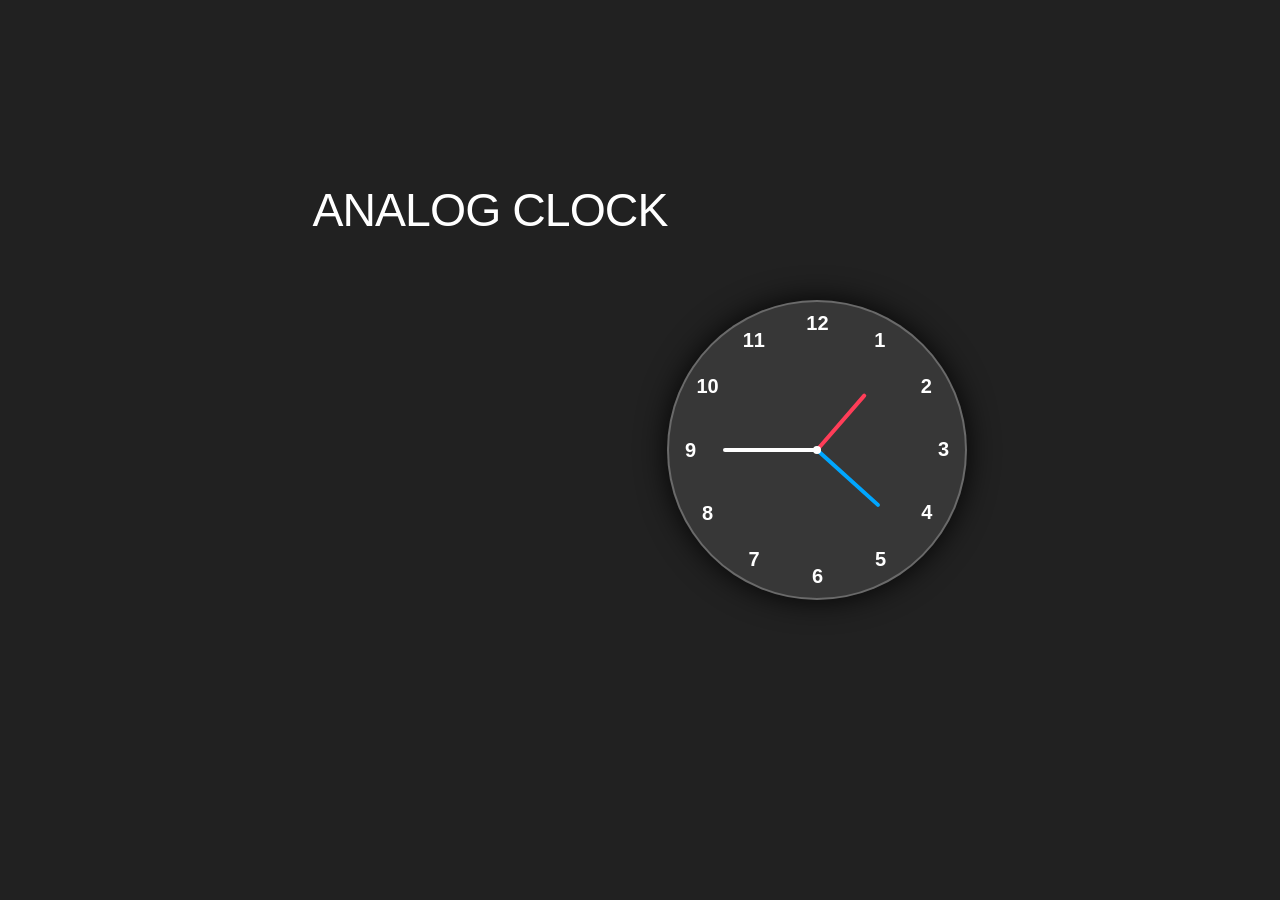
<file: index.html>
<!DOCTYPE html>
<html lang="en">
  <head>
    <meta charset="UTF-8" />
    <meta http-equiv="X-UA-Compatible" content="IE=edge" />
    <meta name="viewport" content="width=device-width, initial-scale=1.0" />
    <link rel="stylesheet" href="style.css" />
    <title>Analog Clock</title>
  </head>

  <body>
    <div>
    <h1>ANALOG CLOCK</h1>
    </div>

    <div class="container">
      <div class="clock">
        <div style="--clr: #ff3d58; --h: 74px" id="hour" class="hand">
          <i></i>
        </div>
        <div style="--clr: #00a6ff; --h: 84px" id="min" class="hand">
          <i></i>
        </div>
        <div style="--clr: #ffffff; --h: 94px" id="sec" class="hand">
          <i></i>
        </div>

        <span style="--i: 1"><b>1</b></span>
        <span style="--i: 2"><b>2</b></span>
        <span style="--i: 3"><b>3</b></span>
        <span style="--i: 4"><b>4</b></span>
        <span style="--i: 5"><b>5</b></span>
        <span style="--i: 6"><b>6</b></span>
        <span style="--i: 7"><b>7</b></span>
        <span style="--i: 8"><b>8</b></span>
        <span style="--i: 9"><b>9</b></span>
        <span style="--i: 10"><b>10</b></span>
        <span style="--i: 11"><b>11</b></span>
        <span style="--i: 12"><b>12</b></span>
      </div>
    </div>

    <script src="script.js"></script>
  </body>
</html>
</file>
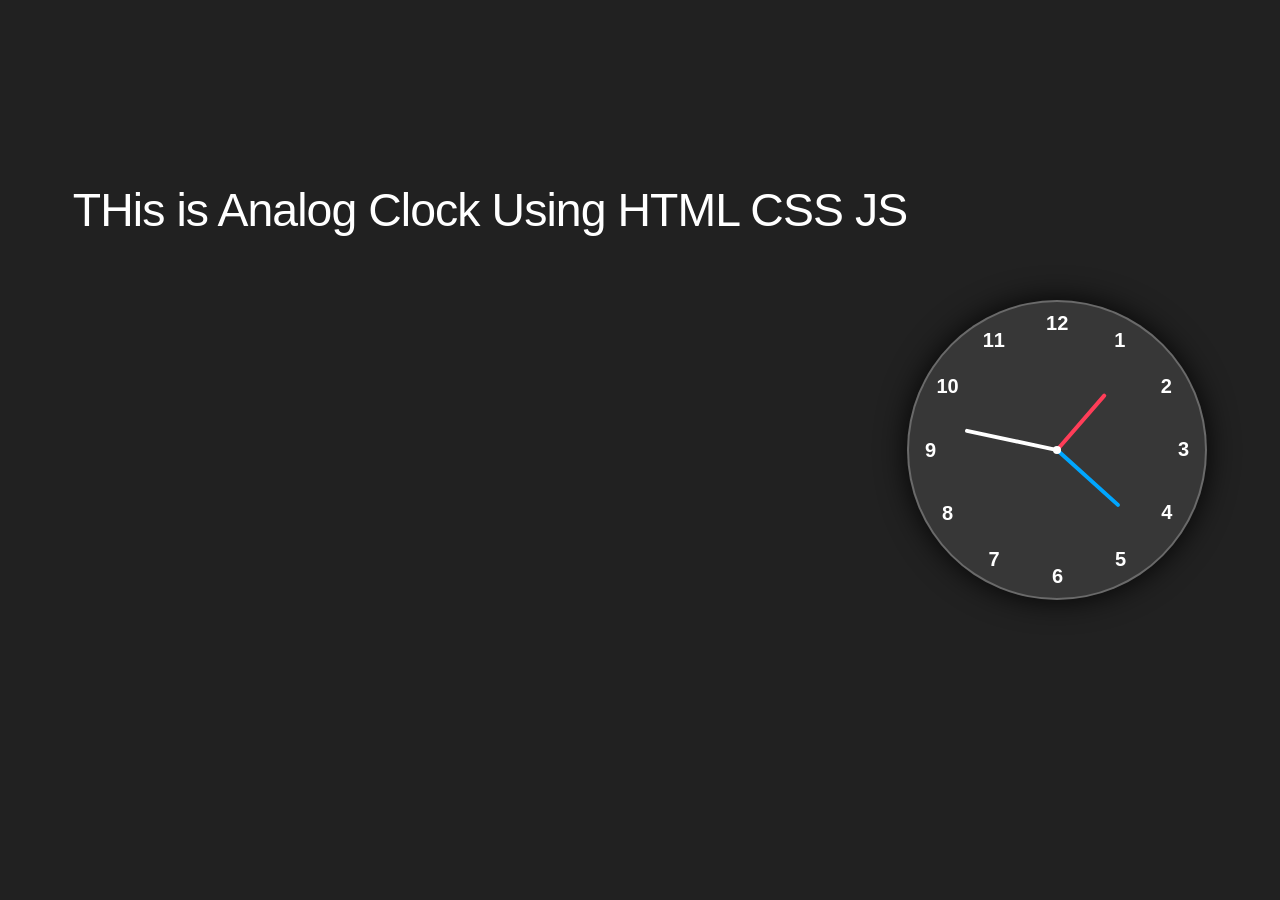
<file: Clock.html>
<!DOCTYPE html>
<html lang="en">
  <head>
    <meta charset="UTF-8" />
    <meta http-equiv="X-UA-Compatible" content="IE=edge" />
    <meta name="viewport" content="width=device-width, initial-scale=1.0" />
    <link rel="stylesheet" href="style.css" />
    <title>Analog Clock</title>
  </head>

  <body>
    <h1>THis is Analog Clock Using HTML CSS JS</h1>
    <div class="container">
      <div class="clock">
        <div style="--clr: #ff3d58; --h: 74px" id="hour" class="hand">
          <i></i>
        </div>
        <div style="--clr: #00a6ff; --h: 84px" id="min" class="hand">
          <i></i>
        </div>
        <div style="--clr: #ffffff; --h: 94px" id="sec" class="hand">
          <i></i>
        </div>

        <span style="--i: 1"><b>1</b></span>
        <span style="--i: 2"><b>2</b></span>
        <span style="--i: 3"><b>3</b></span>
        <span style="--i: 4"><b>4</b></span>
        <span style="--i: 5"><b>5</b></span>
        <span style="--i: 6"><b>6</b></span>
        <span style="--i: 7"><b>7</b></span>
        <span style="--i: 8"><b>8</b></span>
        <span style="--i: 9"><b>9</b></span>
        <span style="--i: 10"><b>10</b></span>
        <span style="--i: 11"><b>11</b></span>
        <span style="--i: 12"><b>12</b></span>
      </div>
    </div>

    <script src="script.js"></script>
  </body>
</html>
</file>
<file: style.css>
*{
    margin: 0;
    padding: 0;
    box-sizing: border-box;
    font-family: sans-serif;
    color: #ffffff;
}

body{
    display: flex;
    justify-content: center;
    align-items: center;
    
    min-height: 100vh;
    background-color: #212121;
}
h1 {
    
    font-size: 2.9rem;
    font-weight: 500;
    letter-spacing: -0.02em;
    background: linear-gradient(500deg, white);
    -webkit-background-clip: text;
    margin-bottom: 30rem;
    position: relative;
}




.container{
    position: relative;
}

.clock{
    width: 300px;
    height: 300px;
    border-radius: 50%;
    background-color: rgba(255, 255, 255, 0.1);
    border: 2px solid rgba(255, 255, 255, 0.25);
    box-shadow: 0px 0px 30px rgba(0, 0, 0, 0.9);
    display: flex;
    justify-content: center;
    align-items: center;
}

.clock span{
    position: absolute;
    transform: rotate(calc(30deg * var(--i))); 
    inset: 12px;
    text-align: center;
}

.clock span b{
    transform: rotate(calc(-30deg * var(--i)));
    display: inline-block;
    font-size: 20px;
}

.clock::before{
    content: '';
    position: absolute;
    width: 8px;
    height: 8px;
    border-radius: 50%;
    background-color: #fff;
    z-index: 2;
}

.hand{
    position: absolute;
    display: flex;
    justify-content: center;
    align-items: flex-end;
}
.hand i{
    position: absolute;
    background-color: var(--clr);
    width: 4px;
    height: var(--h);
    border-radius: 8px;
}
</file>
